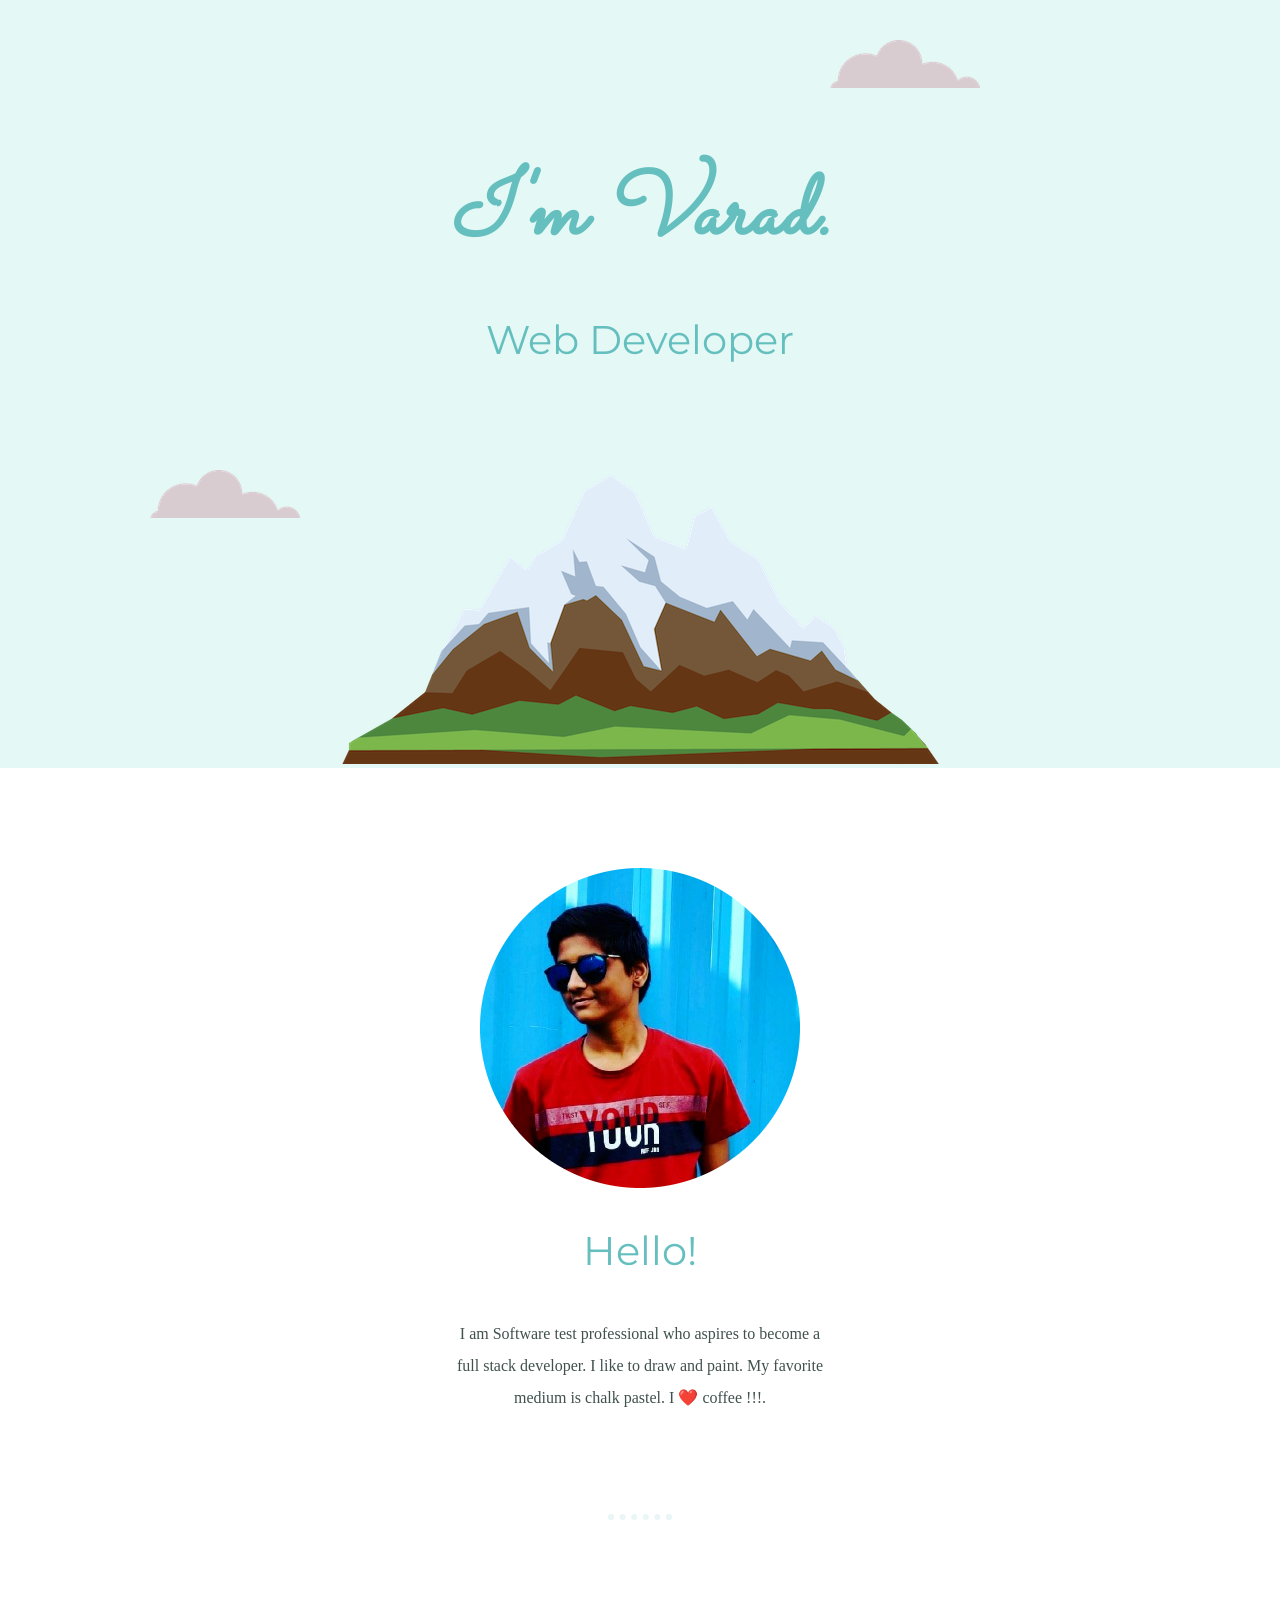
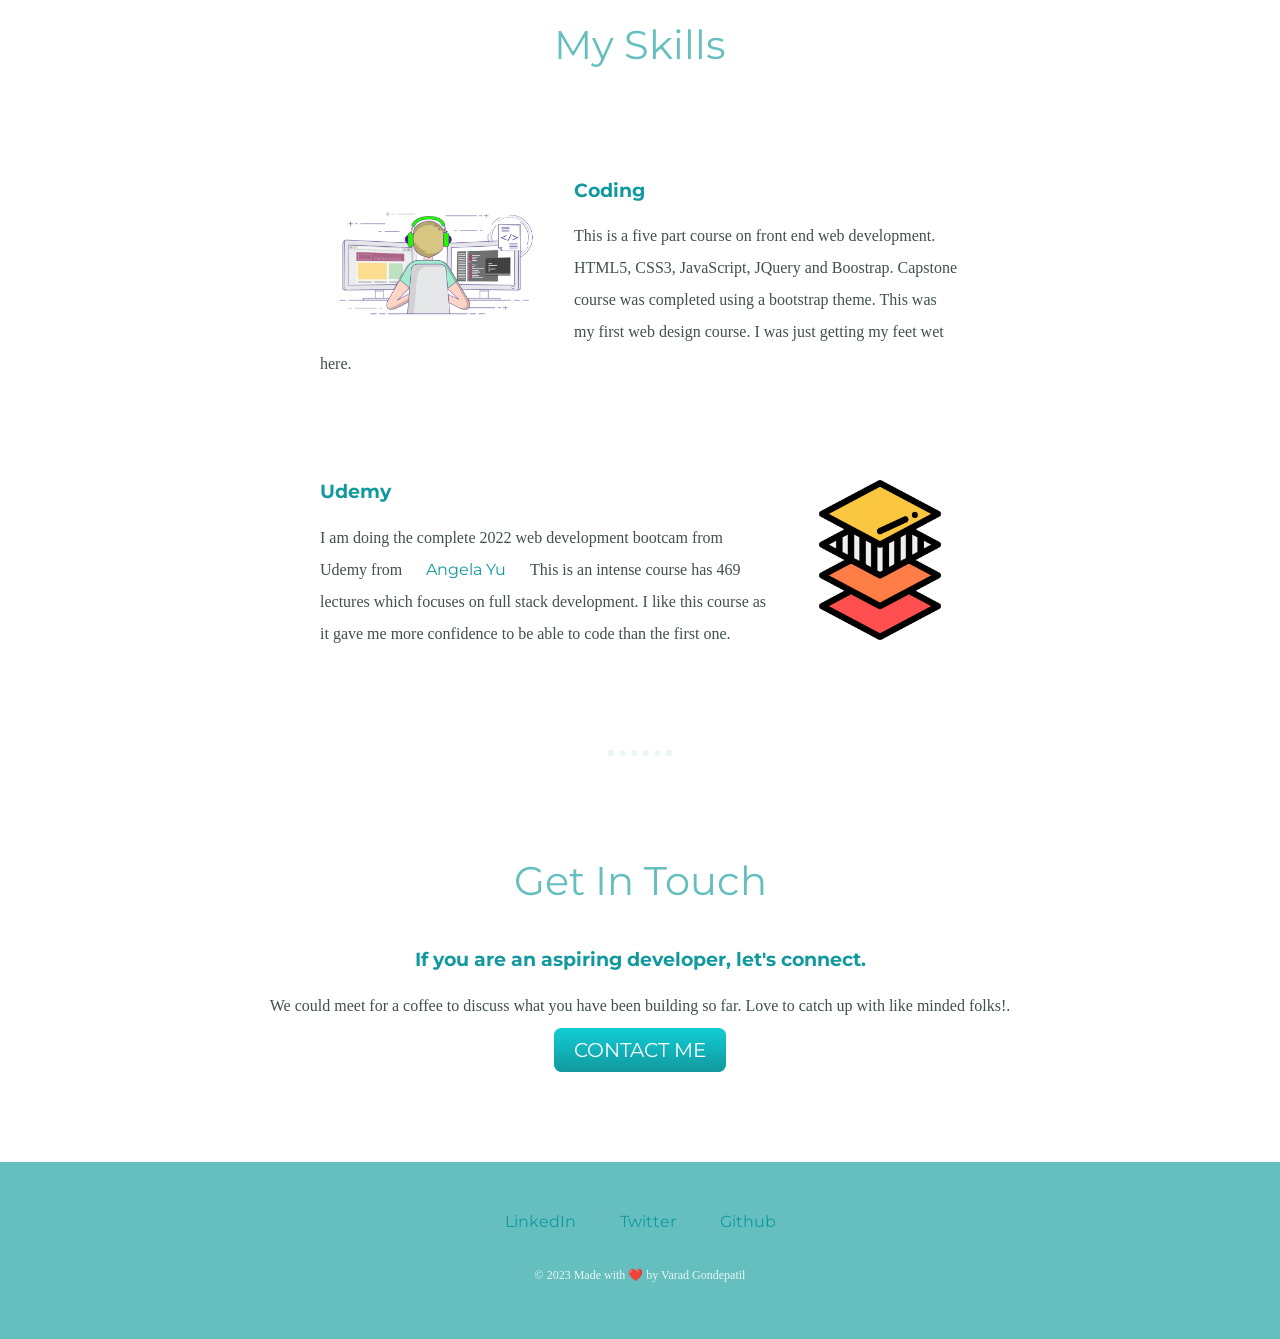
<file: index.html>
<!DOCTYPE html>
<html lang="en">
  <head>
    <meta charset="UTF-8" />
    <meta name="viewport" content="width=device-width, initial-scale=1.0" />
    <title>Varad Gondepatil</title>
    <link rel="stylesheet" href="css/styles.css" />

    <link rel="icon" href="css/favicon.ico" />
    <link href="https://fonts.googleapis.com/css2?family=Merriweather+Sans&family=Montserrat:wght@300&family=Sacramento&display=swap" rel="stylesheet"> 
    <!-- https://www.favicon.cc/  drew the animation and download -->
  </head>

<!-- Google tag (gtag.js) -->
<script async src="https://www.googletagmanager.com/gtag/js?id=G-18CH8ZNRP4"></script>
<script>
  window.dataLayer = window.dataLayer || [];
  function gtag(){dataLayer.push(arguments);}
  gtag('js', new Date());

  gtag('config', 'G-18CH8ZNRP4');
</script>

  <body>
    <div class="top-container">
      <img class="top-cloud" src="images/cloud.png" alt= "cloud" />
      <h1><em>I'm Varad.</em></h1>
      <h2>Web Developer</h2>
      <img class="bottom-cloud" src="images/cloud.png" alt="cloud" />
      <img src="images/mountain.png" alt="mountain" />
    </div>
    <div class="middle-container">
      <div class="profile">
        <img onmouseover=openInstagram() onmouseenter=toolTip() title="Hover  for more 5 seconds to open Insta Page" src="images/profile-pic.png" alt="Varad Gondepatil"/>
        <h2>Hello!</h2>
        <p class ="intro">
          I am Software test professional who aspires to become a full stack
          developer. I like to draw and paint. My favorite
          medium is chalk pastel. I ❤️ coffee !!!.
        </p>
      </div>
      <hr />
      <div class="skills">
        <h2>My Skills</h2>
        <div class="skill-row">
          <img class="code-icon" src="images/coding.gif" alt="code icon" />
          <h3>Coding</h3>
          <p>
            This is a five part course on front end web development. HTML5,
            CSS3, JavaScript, JQuery and Boostrap. Capstone course was completed
            using a bootstrap theme. This was my first web design course. I was
            just getting my feet wet here.
          </p>
        </div>
        <div class="skill-row">
          <img class="web-icon" src="images/layout.png" alt="web stack icon" />
          <h3>Udemy</h3>
          <p>
            I am doing the complete 2022 web development bootcam from Udemy from <a href="https://themuellenator.github.io/">Angela Yu</a>
             This is an intense course has 469 lectures which focuses
            on full stack development. I like this course as it gave me more
            confidence to be able to code than the first one.
          </p>
        </div>
      </div>
      <hr />
      <div class="contact-me">
        <h2>Get In Touch</h2>
        <h3>If you are an aspiring developer, let's connect.</h3>
        <p class="footer-message">
          We could meet for a coffee to discuss what you have been building so
          far. Love to catch up with like minded folks!.
        </p>
        <a class="btn" href="mailto:vgondepatil@gmail.com">CONTACT ME</a>
      </div>
    </div>
      <div class="bottom-container">
        
        <a class="footer-link"  href="https://www.linkedin.com/in/varad-gondepatil/" >LinkedIn</a>
        <a class="footer-link" href="https://twitter.com/VGondepatil">Twitter</a>
        <a class="footer-link" href="https://github.com/vgondepatil">Github</a>
        <p class="copyright">© 2023 Made with ❤️ by Varad Gondepatil</p>
      </div>
  </body>
  <script src="index.js"></script>
</html>
</file>
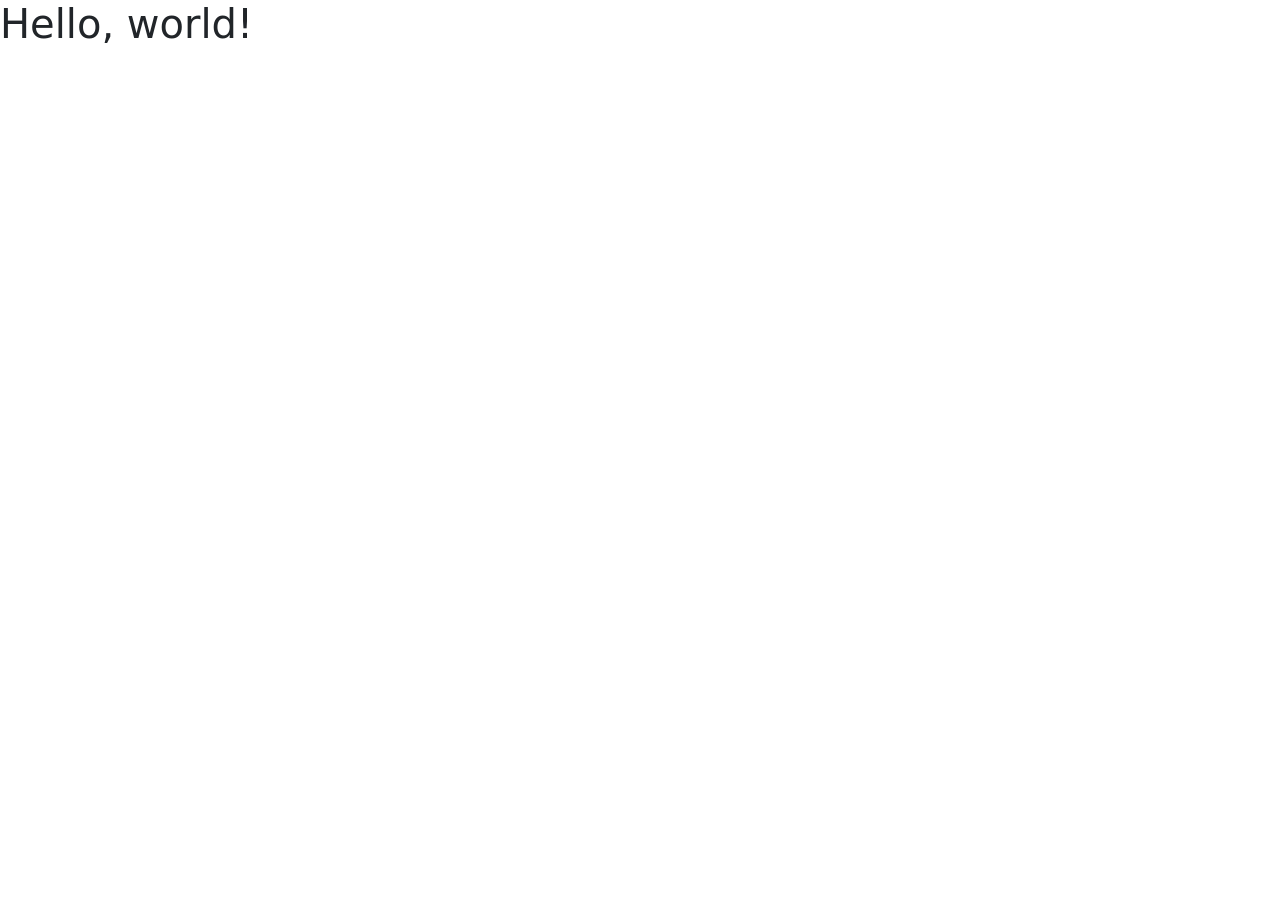
<file: Bootstrap-installation/index.html>
<!doctype html>
<html lang="en">
  <head>
    <meta charset="utf-8">
    <meta name="viewport" content="width=device-width, initial-scale=1">
    <title>Bootstrap demo</title>
    <link href="https://cdn.jsdelivr.net/npm/bootstrap@5.3.0-alpha1/dist/css/bootstrap.min.css" rel="stylesheet" integrity="sha384-GLhlTQ8iRABdZLl6O3oVMWSktQOp6b7In1Zl3/Jr59b6EGGoI1aFkw7cmDA6j6gD" crossorigin="anonymous">
  </head>

<!-- Analytics tag -->
<!-- Google tag (gtag.js) -->
<script async src="https://www.googletagmanager.com/gtag/js?id=G-ED9V5KQZ5Y"></script>
<script>
  window.dataLayer = window.dataLayer || [];
  function gtag(){dataLayer.push(arguments);}
  gtag('js', new Date());

  gtag('config', 'G-ED9V5KQZ5Y');
</script>

  <body>
    <h1>Hello, world!</h1>
    <script src="https://cdn.jsdelivr.net/npm/bootstrap@5.3.0-alpha1/dist/js/bootstrap.bundle.min.js" integrity="sha384-w76AqPfDkMBDXo30jS1Sgez6pr3x5MlQ1ZAGC+nuZB+EYdgRZgiwxhTBTkF7CXvN" crossorigin="anonymous"></script>
  </body>
</html>
</file>
<file: css/styles.css>
body {
    color: #40514E;
    font-family: 'Merriweather', serif;
    margin: 0;
    text-align: center;
  }
  
  h1 {
    color: #66BFBF;
    font-size: 5.625rem;
    margin: 50px auto 0 auto;
    font-family: 'Sacramento', cursive;
  }
  
  h2 {
    color: #66BFBF;
    font-family: 'Montserrat', sans-serif;
    font-size: 2.5rem;
    font-weight: normal;
    padding-bottom: 10px;
  }
  
  h3 {
    color: #11999E;
    font-family: 'Montserrat', sans-serif;
  }
  
  p {
    line-height: 2;
  }
  
  hr {
    border: dotted #EAF6F6 6px;
    border-bottom: none;
    width: 4%;
    margin: 100px auto;
  }
  
  a{
    color: #11999E;
    font-family: 'Montserrat', sans-serif;
    margin: 10px 20px;
    text-decoration: none;
  }
  
  a:hover {
    color: #EAF6F6;
  }
  
  .top-container {
    background-color: #E4F9F5;
    position: relative;
    padding-top: 100px;
  }
  
  .middle-container {
    margin: 100px 0;
  }
  .bottom-container .linkedin{
    max-width: 4%;
  }
  
  .bottom-container {
    background-color: #66BFBF;
    padding: 50px 0 20px;
  }
  
  .skill-row {
    width: 50%;
    margin: 100px auto 100px auto;
    text-align: left;
  }
  
  .intro {
    width: 30%;
    margin: auto;
  }
  
  .contact-message {
    width: 40%;
    margin: 40px auto 60px;
  }
  
  .copyright {
    color: #EAF6F6;
    font-size: 0.75rem;
    padding: 20px 0;
  }
  
  .top-cloud {
    position: absolute;
    right: 300px;
    top: 40px;
  }
  
  .bottom-cloud {
    position: absolute;
    left: 150px;
    bottom: 250px;
  }
  
  .code-icon {
    width: 35%;
    float: left;
    margin-right: 30px;
  }
  
  .web-icon {
    width: 25%;
    float: right;
    margin-left: 30px;
  }
  
  .btn {
    background: #11cdd4;
    background-image: -webkit-linear-gradient(top, #11cdd4, #11999e);
    background-image: -moz-linear-gradient(top, #11cdd4, #11999e);
    background-image: -ms-linear-gradient(top, #11cdd4, #11999e);
    background-image: -o-linear-gradient(top, #11cdd4, #11999e);
    background-image: linear-gradient(to bottom, #11cdd4, #11999e);
    -webkit-border-radius: 8;
    -moz-border-radius: 8;
    border-radius: 8px;
    font-family: 'Montserrat', sans-serif;
    color: #ffffff;
    font-size: 20px;
    padding: 10px 20px 10px 20px;
    text-decoration: none;
  }
  
  .btn:hover {
    background: #30e3cb;
    background-image: -webkit-linear-gradient(top, #30e3cb, #2bc4ad);
    background-image: -moz-linear-gradient(top, #30e3cb, #2bc4ad);
    background-image: -ms-linear-gradient(top, #30e3cb, #2bc4ad);
    background-image: -o-linear-gradient(top, #30e3cb, #2bc4ad);
    background-image: linear-gradient(to bottom, #30e3cb, #2bc4ad);
    text-decoration: none;
  }
</file>
